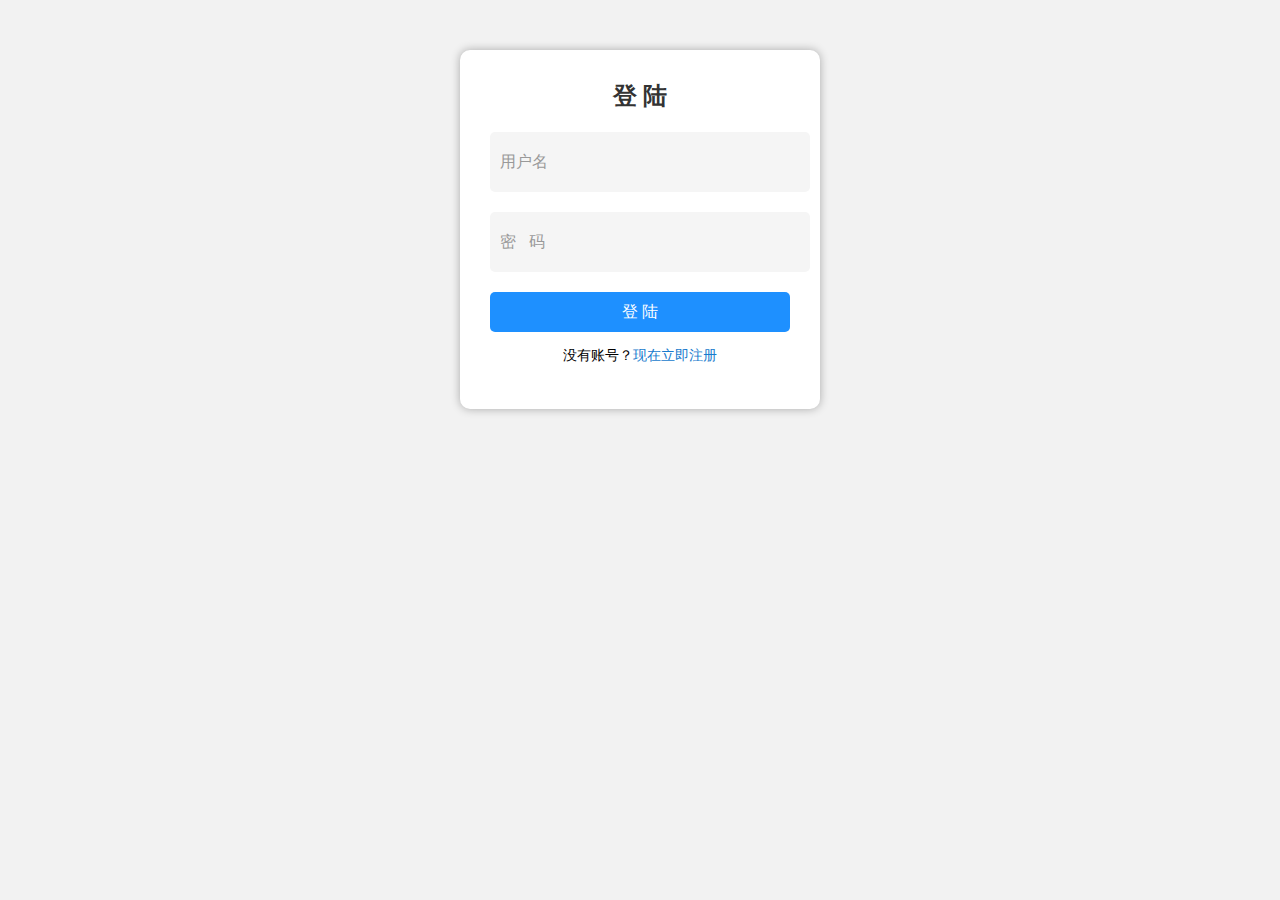
<file: SpringBoot_Project/src/main/resources/static/login.html>
<!DOCTYPE html>
<html lang="en">
<head>
    <meta charset="UTF-8">
    <title>登陆页面</title>
    <script type="text/javascript" src="js/jquery-3.1.0.js"></script>
    <script type="text/javascript" src="js/login.js"></script>
    <link rel="stylesheet" href="css/login.css">
</head>
<body>
<div class="container">
    <div class="form-container">
        <h3>登&nbsp;陆</h3>
        <div class="form-field">
            <input type="text" name="user_name" class="input-field" placeholder="用户名">
        </div>
        <div class="form-field">
            <input type="password" name="user_pass" class="input-field" placeholder="密&nbsp;&nbsp;&nbsp;码">
        </div>
        <button id="login">登&nbsp;陆</button>
        <p class="register-link">没有账号？<a href="regist.html">现在立即注册</a></p>
    </div>
</div>
</body>
</html>
</file>
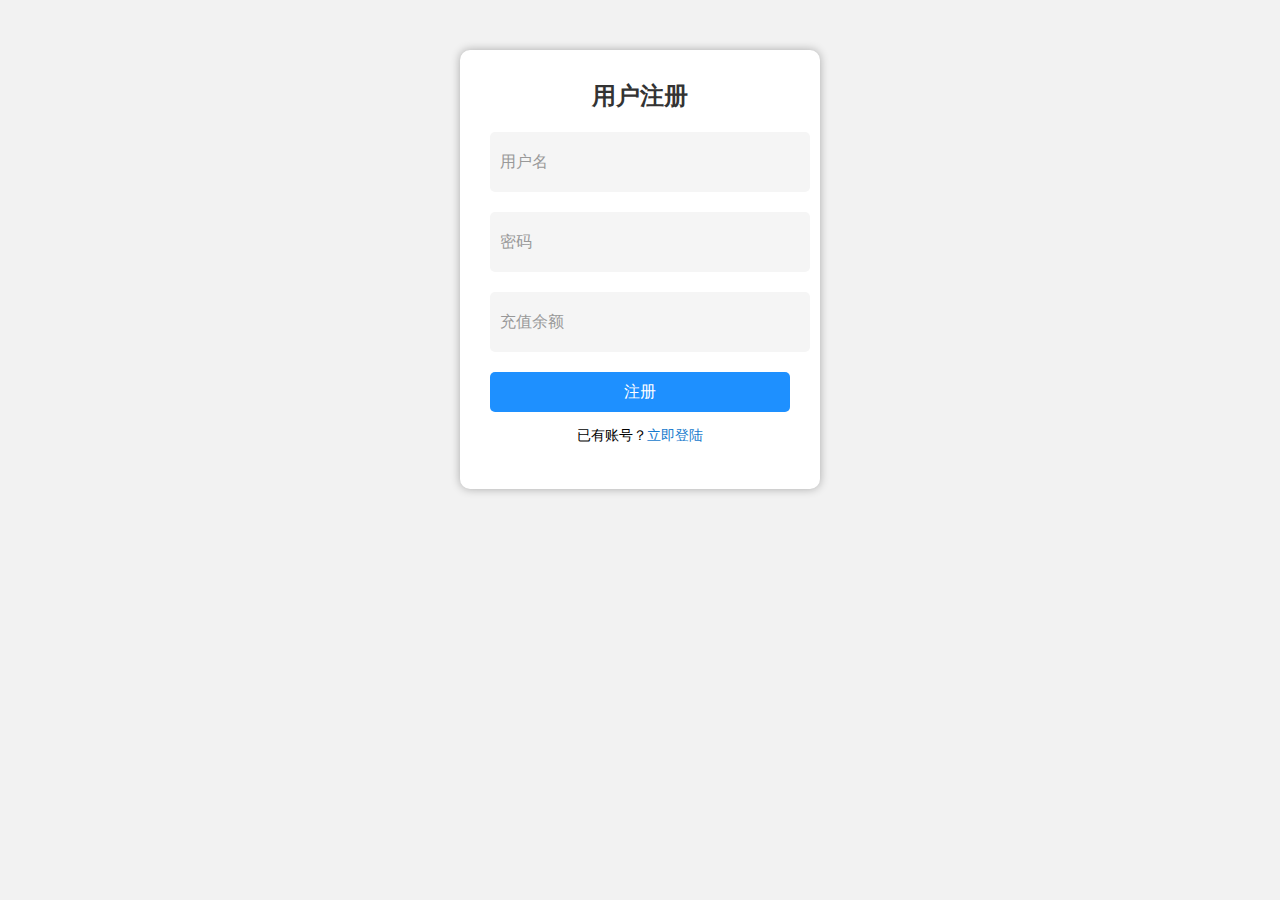
<file: SpringBoot_Project/src/main/resources/static/regist.html>
<!DOCTYPE html>
<html lang="en">
<head>
    <meta charset="UTF-8">
    <title>用户注册</title>
    <link rel="stylesheet" href="css/regist.css">
    <script type="text/javascript" src="js/jquery-3.1.0.js"></script>
    <script type="text/javascript" src="js/regist.js"></script>
</head>
<body>
<div class="container">
    <h3>用户注册</h3>
    <input type="text" name="userRegistName" placeholder="用户名">
    <input type="password" name="userRegistPass" placeholder="密码">
    <input type="text" name="userRegistCharge" placeholder="充值余额">
    <button id="regist">注册</button>
    <p class="login-link">已有账号？<a href="login.html">立即登陆</a></p>
</div>
</body>
</html>
</file>
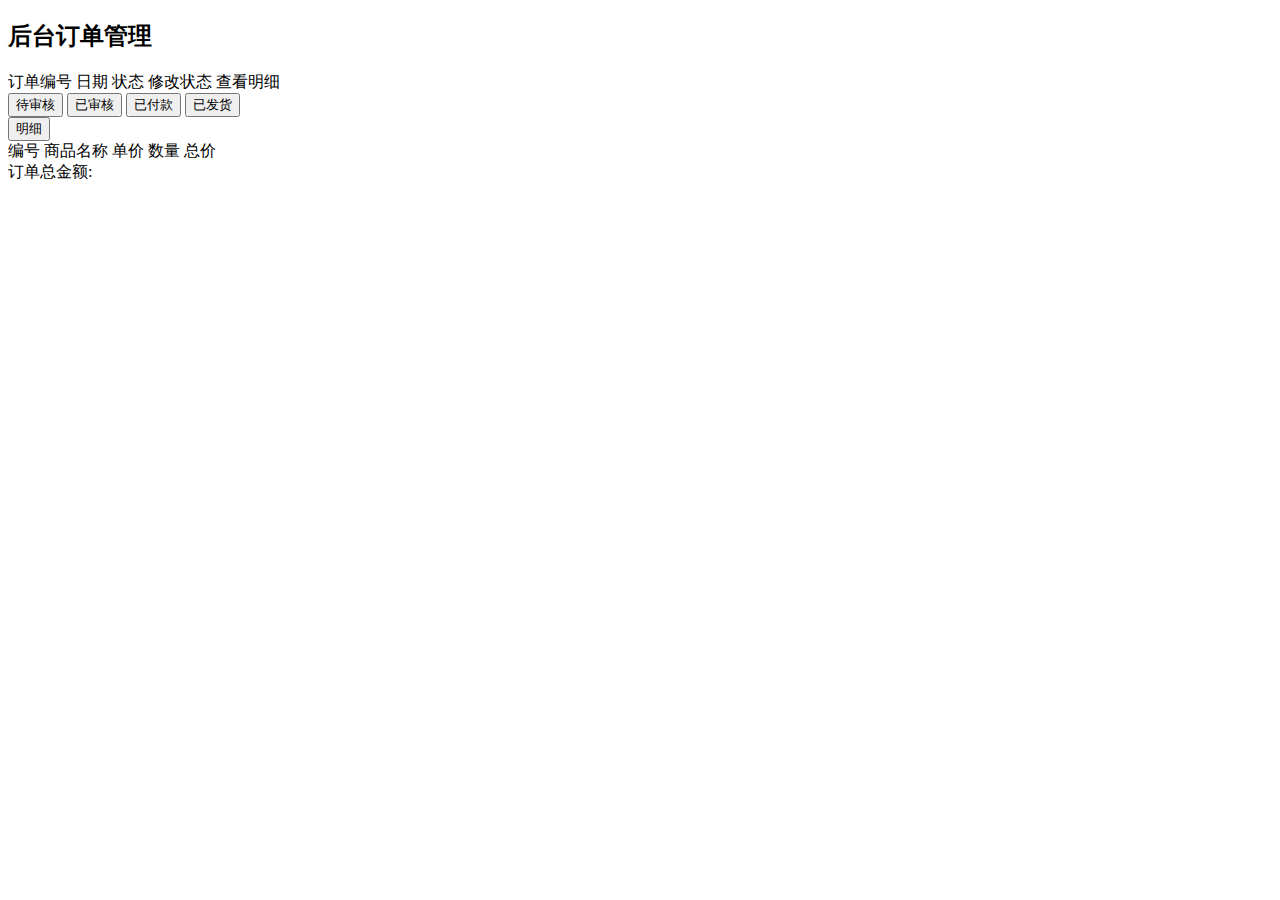
<file: SpringBoot_Project/src/main/resources/templates/adminhomepage.html>
<!DOCTYPE html>
<html xmlns:th="http://www.thymeleaf.org">
<head>
    <meta charset="UTF-8">
    <title>后台订单管理</title>
    <link rel="stylesheet" th:href="@{/css/adminhomepage.css}">
    <script src="https://ajax.googleapis.com/ajax/libs/jquery/3.6.0/jquery.min.js"></script>
    <script type="text/javascript" th:src="@{/js/adminhomepage.js}"></script>
</head>
<body>
<div class="wrapper">
    <div class="header">
        <div class="title-container">
            <h2>后台订单管理</h2>
        </div>
    </div>
    <div class="order-list">
        <div class="order-headings">
            <span class="order-number">订单编号</span>
            <span class="order-date">日期</span>
            <span class="order-status">状态</span>
            <span class="order-actions">修改状态</span>
            <span class="order-details">查看明细</span>
        </div>
        <div th:each="orderEntry : ${orderDTOMap}" class="order-item gray">
            <span class="order-number" th:text="${orderEntry.key}"></span>
            <span class="order-date" th:text="${orderEntry.value.order.createDtm}"></span>
            <span class="order-status" th:text="${orderEntry.value.order.state}"></span>
            <div class="order-actions">
                <button class="status-button">待审核</button>
                <button class="status-button">已审核</button>
                <button class="status-button">已付款</button>
                <button class="status-button">已发货</button>
            </div>
            <button class="detail-button" th:attr="data-order-id=${orderEntry.key}">明细</button>
            <div class="order-detail" th:id="'detail-' + ${orderEntry.key}">
                <!-- 明细内容 -->
                <div class="detail-headings">
                    <span>编号</span>
                    <span>商品名称</span>
                    <span>单价</span>
                    <span>数量</span>
                    <span>总价</span>
                </div>
                <div th:each="detail : ${orderEntry.value.orderDetails}" class="detail-item">
                    <span th:text="${detail.orderId}"></span>
                    <span th:text="${detail.productName}"></span>
                    <span th:text="${detail.price}"></span>
                    <span th:text="${detail.quantity}"></span>
                    <span th:text="${detail.totalAmount}"></span>
                </div>
                <div class="total-amount">订单总金额: <span class="order-total-amount"></span></div>
            </div>

        </div>
    </div>
</div>
</body>
</html>
</file>
<file: SpringBoot_Project/src/main/resources/static/css/login.css>
body {
    background-color: #f2f2f2;
}

.container {
    background-color: #fff;
    margin: 50px auto;
    padding: 30px;
    box-shadow: 0 0 10px rgba(0, 0, 0, 0.3);
    width: 300px;
    border-radius: 10px;
}

h3 {
    font-size: 24px;
    color: #333;
    text-align: center;
    margin: 0 0 20px;
}

input[type="text"],
input[type="password"] {
    display: block;
    width: 100%;
    height: 40px;
    margin-bottom: 20px;
    padding: 10px;
    border: none;
    border-radius: 5px;
    font-size: 16px;
    color: #666;
    background-color: #f5f5f5;
}

input[type="text"]::placeholder,
input[type="password"]::placeholder {
    color: #999;
}

button {
    display: block;
    width: 100%;
    height: 40px;
    margin: 20px 0 0;
    background-color: #1e90ff;
    color: #fff;
    border: none;
    border-radius: 5px;
    font-size: 16px;
    cursor: pointer;
}

button:hover {
    background-color: #187bcd;
}

.register-link {
    margin-top: 15px;
    font-size: 14px;
    text-align: center;
}

.register-link a {
    color: #187bcd;
    text-decoration: none;
}

.register-link a:hover {
    text-decoration: underline;
}
</file>
<file: SpringBoot_Project/src/main/resources/static/css/regist.css>
body {
    background-color: #f2f2f2;
}

.container {
    background-color: #fff;
    margin: 50px auto;
    padding: 30px;
    box-shadow: 0 0 10px rgba(0, 0, 0, 0.3);
    width: 300px;
    border-radius: 10px;
}

h3 {
    font-size: 24px;
    color: #333;
    text-align: center;
    margin: 0 0 20px;
}

label {
    display: block;
    margin-bottom: 5px;
    font-size: 16px;
    color: #666;
}

input[type="text"],
input[type="password"] {
    display: block;
    width: 100%;
    height: 40px;
    margin-bottom: 20px;
    padding: 10px;
    border: none;
    border-radius: 5px;
    font-size: 16px;
    color: #666;
    background-color: #f5f5f5;
}

input[type="text"]::placeholder,
input[type="password"]::placeholder {
    color: #999;
}

button {
    display: block;
    width: 100%;
    height: 40px;
    margin: 20px 0 0;
    background-color: #1e90ff;
    color: #fff;
    border: none;
    border-radius: 5px;
    font-size: 16px;
    cursor: pointer;
}

button:hover {
    background-color: #187bcd;
}

.login-link {
    margin-top: 15px;
    font-size: 14px;
    text-align: center;
}

.login-link a {
    color: #187bcd;
    text-decoration: none;
}

.login-link a:hover {
    text-decoration: underline;
}
</file>
